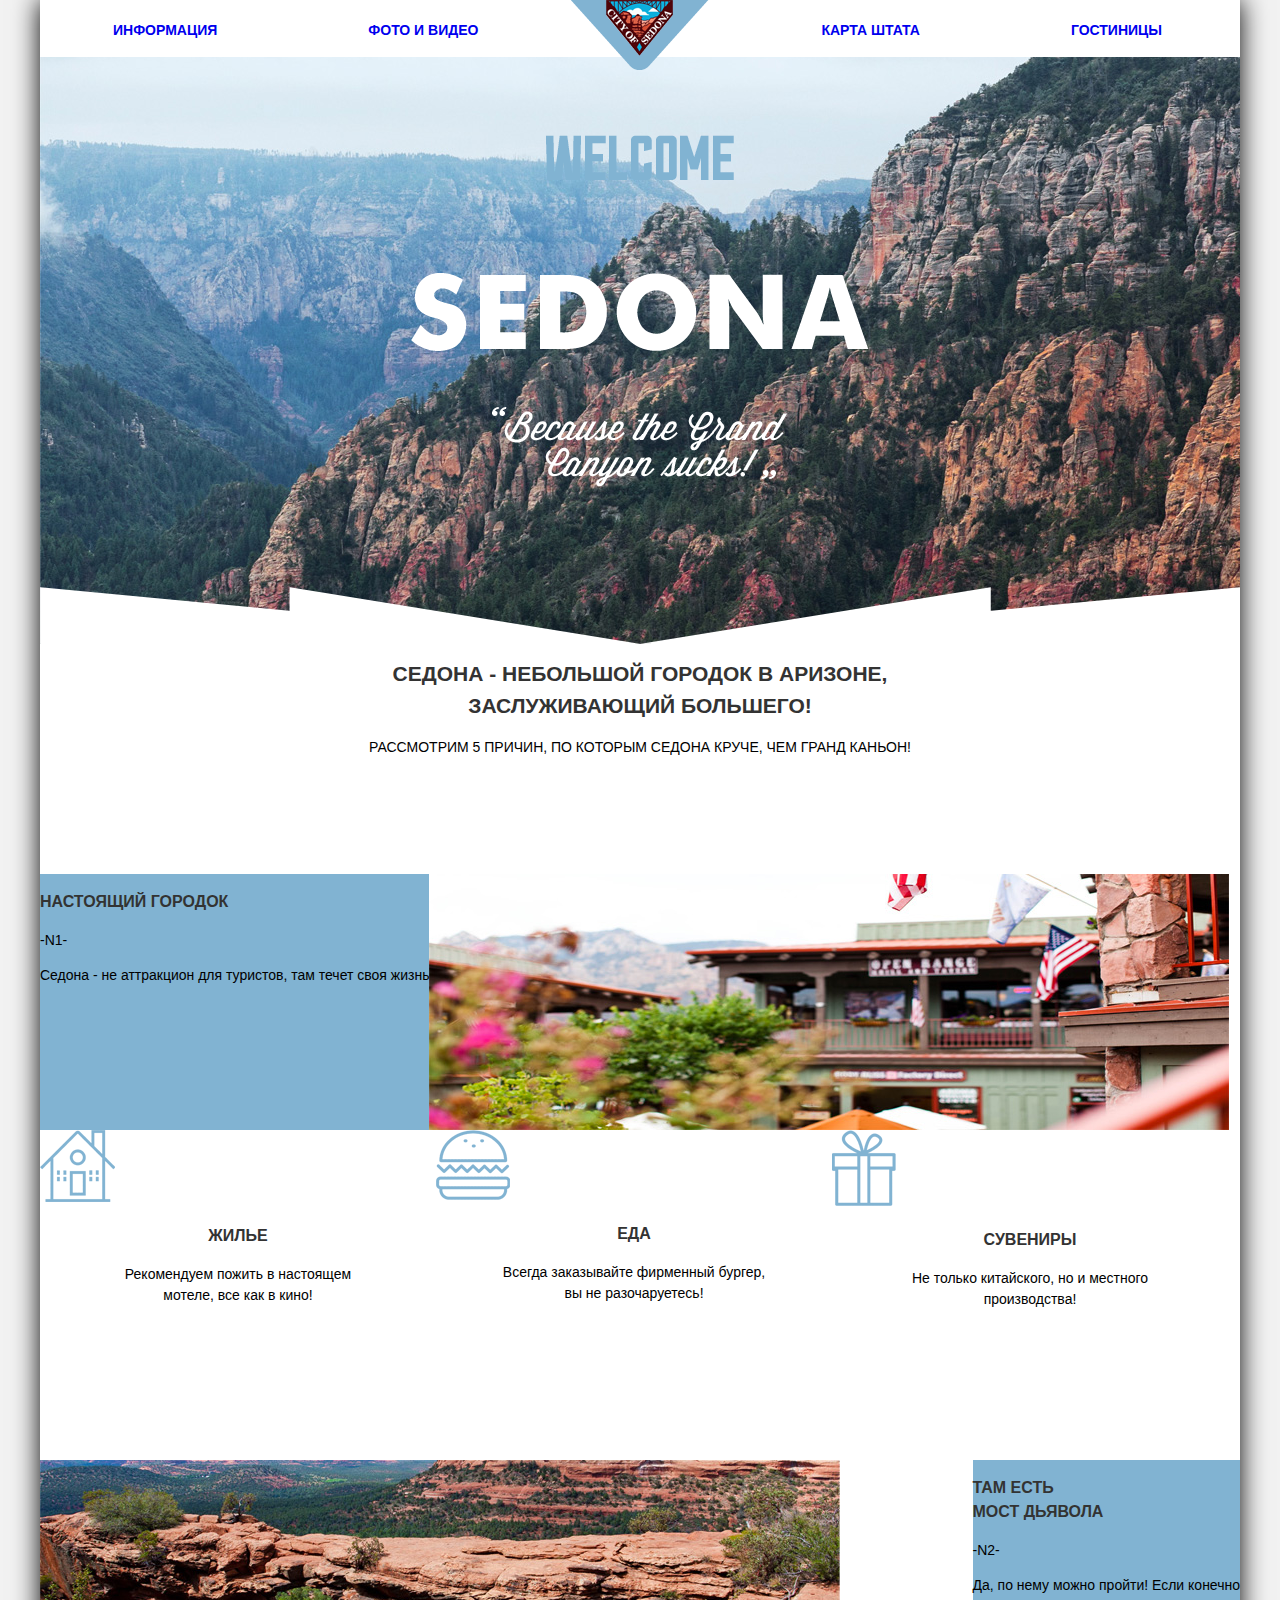
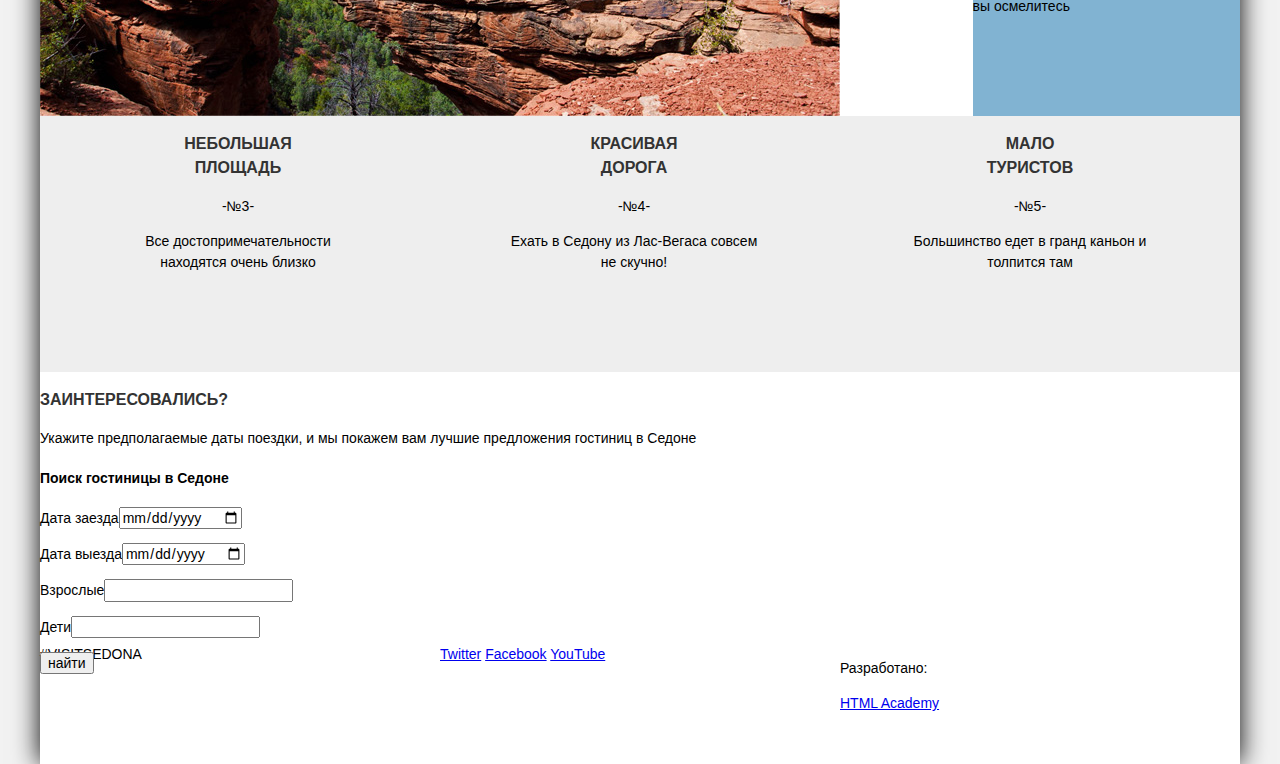
<file: index.html>
<!DOCTYPE html>
<html lang="ru">
  <head>
    <meta charset="utf-8">
    <title>HTML Academy: Седона</title>
    <link href="css/normalize.css" rel="stylesheet">
    <link href="css/style.css" rel="stylesheet">
    
    
  </head>

  <body>
      <div class="container">
          <header class="main-header"> 
              <div class="index-logo">
                  <img src="img/logo.png" width="138" height="70" alt="CITY OF SEDONA">
             </div>
              <nav class="main-navigation">
                  <ul>
                      <li><a href="#">Информация</a></li>
                      <li><a href="#">Фото и видео</a></li>
                      <li><a href="#">Гостиницы</a></li>
  					          <li><a href="#">Карта штата</a></li>
  				        </ul>
  			      </nav>
        	</header>

  	<div class="cover">
  		<img src="img/welcom.png" width="458" height="352"  alt="WELCOME to the gorgeous SEDONA">
  	</div>


    <main class="index-content">
      <div class="promotion">
          <h1 class="promotion-siti">Седона - небольшой городок в аризоне,<br> 
          заслуживающий большего!</h1>
            <p class="reason">Рассмотрим 5 причин, по которым Седона круче, чем гранд каньон!</p>
      </div>

        <section class="features-item">
          <div class="index-content-text">
          <h3>Настоящий городок</h3>
          <p>-N1-</p>
          <p>Седона - не аттракцион для туристов, там течет своя жизнь</p>
          </div>
          <div class="index-content-img">
          <img src="img/siti.jpg" width="800"  alt="Вид города">
          </div>
        </section>

        <div class="features">
          <section class="features-item">
            <img src="img/habitation.png" width="75"  alt="Вид города">
            <h3>Жилье</h3>
            <p>Рекомендуем пожить в настоящем <br> мотеле, все как в кино!</p>
          </section>
          <section class="features-item">
            <img src="img/food.png" width="74" alt="">
            <h3>Еда</h3>
            <p>Всегда заказывайте фирменный бургер,<br> вы не разочаруетесь!</p>
          </section>
          <section class="features-item">
            <img src="img/souvenir.png" width="64" alt="">
            <h3>Сувениры</h3>
            <p>Не только китайского, но и местного<br> производства!</p>
          </section>
        </div>

        <section class="features-item features-item-revers">
           <div class="index-content-text">
          <h3>Там есть <br> мост дьявола</h3>
          <p>-N2-</p>
          <p>Да, по нему можно пройти! Если конечно<br> вы осмелитесь</p>
          </div>
          <div class="index-content-img"><img src="img/canyon.jpg" width="800"  alt="Вид каньона">
          </div>
        </section>

        <div class="features features-small">
          <section class="features-item">
            <h3>Небольшая<br> площадь</h3>
            <p>-№3-</p>
            <p>Все достопримечательности <br> находятся очень близко</p>
          </section>
          <section class="features-item">
            <h3>Красивая<br> дорога</h3>
            <p>-№4-</p>
            <p>Ехать в Седону из Лас-Вегаса совсем<br> не скучно!</p>
          </section>
          <section class="features-item">
            <h3>Мало<br> туристов</h3>
            <p>-№5-</p>
            <p>Большинство едет в гранд каньон и<br> толпится там</p>
          </section>
        </div>

        <section class="features-item-hotels">
            <h3>Заинтересовались?</h3>
                <p>Укажите предполагаемые даты поездки, и мы покажем вам лучшие предложения гостиниц в Седоне</p>
            <form class="hotel-form" action="https://echo.htmlacademy.ru" method="post">
                <h4>Поиск гостиницы в Седоне</h4>
                    <p><label>Дата заезда</label><input type="date" name="check-in"></p>
                    <p><label>Дата выезда</label><input type="date" name="check-out"></p>
                    <p><label>Взрослые</label><input type="number" name="adult"></p>
                    <p><label>Дети</label><input type="number" name="children"></p>
                  <button>найти</button>
            </form>
        </section>
        

    </main>

    <footer class="main-footer">
        <div class="hashtag">
            #VISITSEDONA
        </div>
        <div class="social">
            <a class="social-btn social-btn-vk" href="#">Twitter</a>
            <a class="social-btn social-btn-fb" href="#">Facebook</a>
            <a class="social-btn social-btn-yt" href="#">YouTube </a>
        </div>
        <div class="footer-copyright">
            <p>Разработано:</p>
            <a class="btn" href="https://htmlacademy.ru">HTML Academy</a>
        </div>


    </footer>



    </div>
  </body>	
</html>
</file>
<file: css/style.css>
body {
	font-family: "PT Sans", sans-serif;
	font-size: 14px;
	line-height: 1.5;
	background-color: #f2f2f2;
  	/*background-size: 1200px auto;*/
}

.container {
  width: 1200px;
  margin: 0 auto;
  background-color: #ffffff;
  box-shadow: 0 0 25px;
}

.main-navigation {
	height: 57px;
	/*display: flex;
	flex-direction: row;
  width: 1200px;*/
 }

.main-navigation ul {
  margin: 0;
  padding: 0;
  list-style: none;
  font-size: 0;
}


.main-navigation li {
    display: inline-block;
    font-weight: bold;
    text-transform: uppercase;
    margin-right: 5px;
    white-space: nowrap;
    font-size: 14px;
  line-height: 26px;
  vertical-align: top;
}


.main-navigation li:nth-child(3) {
	float: right;
}

.main-navigation li:nth-child(4) {
	float: right;
}

.main-navigation a {
    display: block;
    padding: 17px 73px;
    text-decoration: none;
}

.main-navigation a:hover {
  /*background: #242424;*/
}


.main-header {
	position: relative;
}

.index-logo {
	position: absolute;
	top: 0;
	left: 531px;
  width: 138px;
  height: 57px;
  /*margin-right: auto;
  margin-left: auto;*/
}

.cover {
	width: 100%;
  	height: 509px;
  	background-image: 
  	url("../img/mask-background-index.png"),
  	url("../img/mountain.jpg");
  	background-repeat: no-repeat;
    background-position: 50% 100%,
    50% 50%;
    background-size: 100%;
    padding-top: 78px;
}

.cover img {
	display: block;
	margin: 0 auto;
}

}

.index-content {
	width: 100%;
}

.promotion  {
	width: 100%;
	min-height: 216px;
}

.promotion-siti {
	 text-align: center;
}

.reason {
	font-size: 14px;
	text-align: center;
	text-transform: uppercase;
    line-height: 1.857;
    
}


.features-item {
	width: 100%;
	height: 256px;
}

.features .features-item {
	width: 33%;
	float: left;

}

.features {
	width: 100%;
	height: 330px;
}

.features-small {
	height: 256px;
	background-color: #eeeeee;
}


.index-content-text {
	width: 33,33333%;
	height: 256px;
	float: left;
	background-color: #81b3d2;
}

.index-content-img {
	width: 66,66666%;
	float: left;
	height: 256px;
}

.features-item-revers .index-content-text  {
	float: right;
}

.features-item-hotels {
	width: 100%;
	height: 256px;
}

.main-footer {
	width: 100%;
	height: 120px;
}

.hashtag {
	float: left;
	width: 400px;
}

.social {
	float: left;
	width: 400px;
}



.footer-copyright {
	float: right;
	width: 400px;
}


.features-item-hotels {

}


h1 {
	font-size: 21px;
	color:#333333;
	text-transform: uppercase;
}

h3 {
	font-size: 16px;
	color:#333333;
	text-transform: uppercase;
}

.features h3 {
	text-align: center;
}

.features p {
	text-align: center;
}

.choice-hotels {
	background-image: 
  	url("../img/mountain-inner.jpg");
  	background-repeat: no-repeat;
    background-position: 50% 50%;
    background-size: 100%;
}

.results {
	height: 86px;
}

.sorting-results {
	float: right;
}

.hotel-item {
	height: 150px;
	background-color: #fefefe;
}

.photo-hotel-item {
	float: left;
}

.rating-hotel {
	float: right;
}

.main-footer {
    width: 100%;
    height: 120px;

}

.hashtag {
  float: left;
  width: 335;
 
  /* Только для оформления сетки */
  min-height: 90px;
}

.social {
  float: left;
  width: 33%;

  /* Только для оформления сетки */
  min-height: 90px;
}

.copyright {
  float: right;
  width: 33%;

  /* Только для оформления сетки */
  min-height: 90px;
}
</file>
